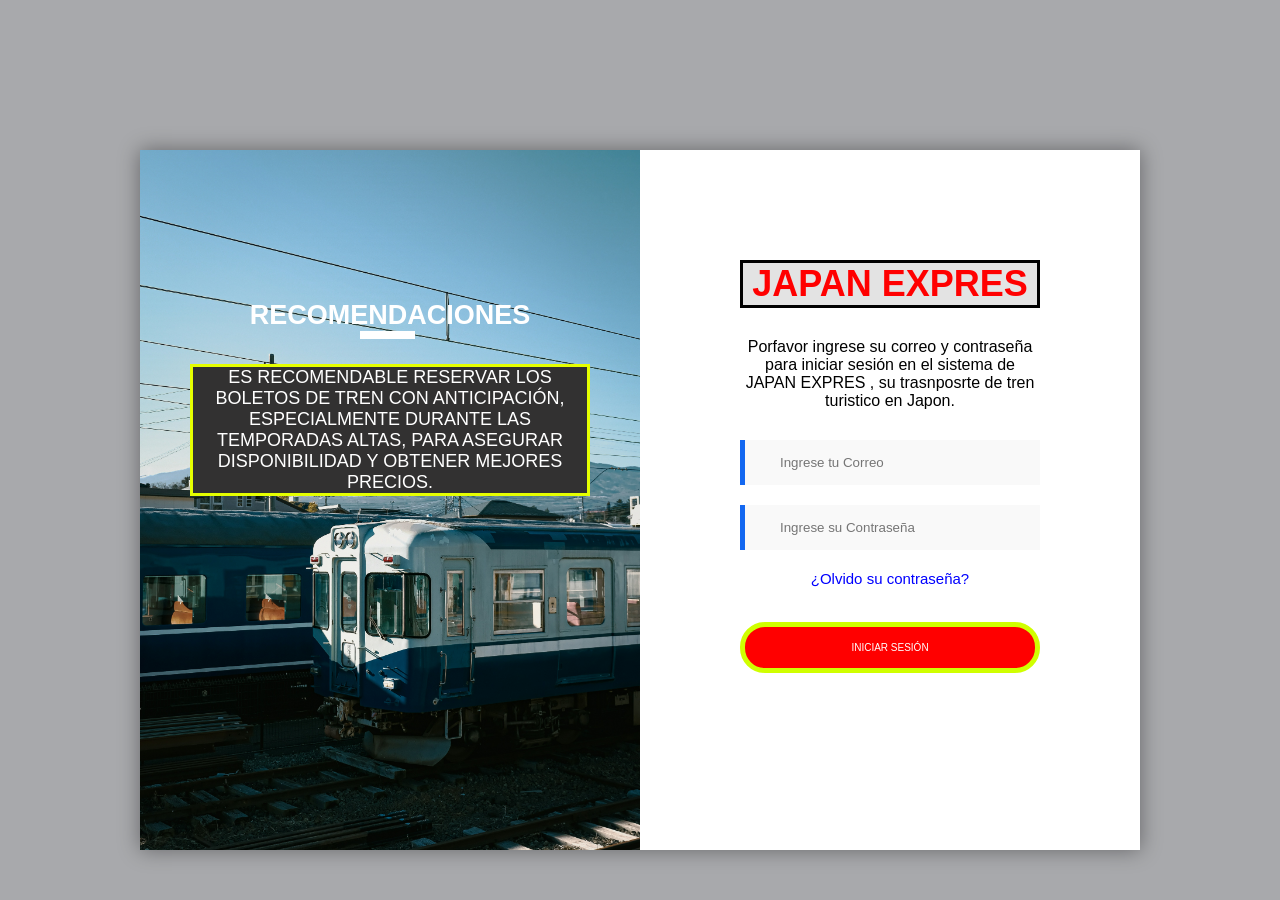
<file: index.html>
<!DOCTYPE html>
<html lang="en">
<head>
    <meta charset="UTF-8">
    <meta name="viewport" content="width=device-width, initial-scale=1.0">
    <title>Japan Expres </title>
    <link rel="stylesheet" href="styles.css">
</head>
<body>
    <div class="container">
        <div class="info">

            <h1>RECOMENDACIONES</h1>
            <hr>
            <p class="txt-2">
            Es recomendable reservar los boletos de tren con anticipación, especialmente durante las temporadas altas, para asegurar disponibilidad y obtener mejores precios.
             </p>
        </div>

        <form class="form">
            <h1>JAPAN EXPRES</h1>

            <p>
                Porfavor ingrese su correo y contraseña para iniciar
                sesión en el sistema de JAPAN EXPRES , su trasnposrte de 
                tren turistico en Japon.
            </p>
            <div class="inputs">

                <input type="email" class="box" placeholder="Ingrese tu Correo">
                <input type="password" class="box" placeholder="Ingrese su Contraseña">

                <a href="recucont.html"> ¿Olvido su contraseña?</a>

                <input type="submit" class="submit" value="Iniciar Sesión">
            </div>
        </form>
    </div>
</body>
</html>
</file>
<file: styles.css>
*{
    margin: 0;
    padding: 0;
    box-sizing:border-box ;
    font-family: Arial, Helvetica, sans-serif;
}
body{
    background-color: #a8a9ac;
}
.container{
display: flex;
height: 700px;
width: 1000px;
box-shadow: 0 0 20px rgba(0,0,0,0.4);
margin: auto;
margin-top:150px ;
}
.container h2{
    color:white;
}
.info{
    background-image: url(img/japán.jpg);
    background-position: center center;
    text-align: center;
    background-repeat: no-repeat;
    background-size: cover;
    padding: 150px 50px;
    width: 50%;
}
.info h1{
    color: white;
    font-size: 27px;
    text-align:center;
    
}
.txt-1{
    color: white;
    text-transform: capitalize;
    font-size: 20px;
    margin-bottom: 25px;
}
.txt-2{
    color: white;
    text-transform: uppercase;
    font-size:50px ;
    margin-bottom: 25px;
}
.info hr{
    width: 55px;
    border: 4px solid rgb(255, 255, 255);
    margin-left: 170px;
    margin-bottom: 25px;
}
.txt-2{
    color:rgb(255, 255, 255);
    font-size: 18px;
    border-style: solid;
    background-color: rgb(50, 49, 49);
    border-color: rgb(229, 255, 0);
}

.form{
    padding: 110px 100px;
    width: 50%;
    text-align: center;
    background-color: white;

}
.form h1{
    color: rgb(255, 0, 0);
    font-size: 36px;
    margin-bottom: 25px;
    border-style: solid;
    background-color: rgb(227, 227, 227);
    border-color: black;
}

.form p{
    font-size: 16px;
    color: rgb(0, 0, 0);
    margin-top: 30px;
    font-family:'Franklin Gothic Medium', 
    'Arial Narrow', Arial, sans-serif ;
}
.inputs{
    margin-top: 30px;
    display: flex;
    flex-direction: column;

}
.box{
    outline: none;
    border-color: rgb(19, 104, 241);
    border-width: 0px 0px 0px 5px;
    border-style: solid;
    padding: 15px 35px;
    margin-bottom: 20px;
    background-color: #f9f9f9;

}
.inputs a {
    color: blue;
    text-decoration: none;
    font-size: 15px;
    margin-bottom: 35px;
}

.inputs a:hover{
    color: red;
}

.submit{
    background-color: rgb(255, 0, 0);
    padding: 15px ;
    border: 5px solid ;
    color: white;
    font-size: 10px;
    text-transform: uppercase;
    border-radius: 25px;
    border-color: rgb(208, 255, 0);
}
.submit:hover{
    background-color: rgb(0, 0, 0);
    cursor: pointer;
    transition: 500ms;
}

@media(max-width:990px){
    .container{
        width: 350px;
        height: 600px;
        margin-top: 100px;
    }
    .info{

        display: none;
    }
    .form{
        width: 100%;
        padding: 30px;
    }
}
</file>
